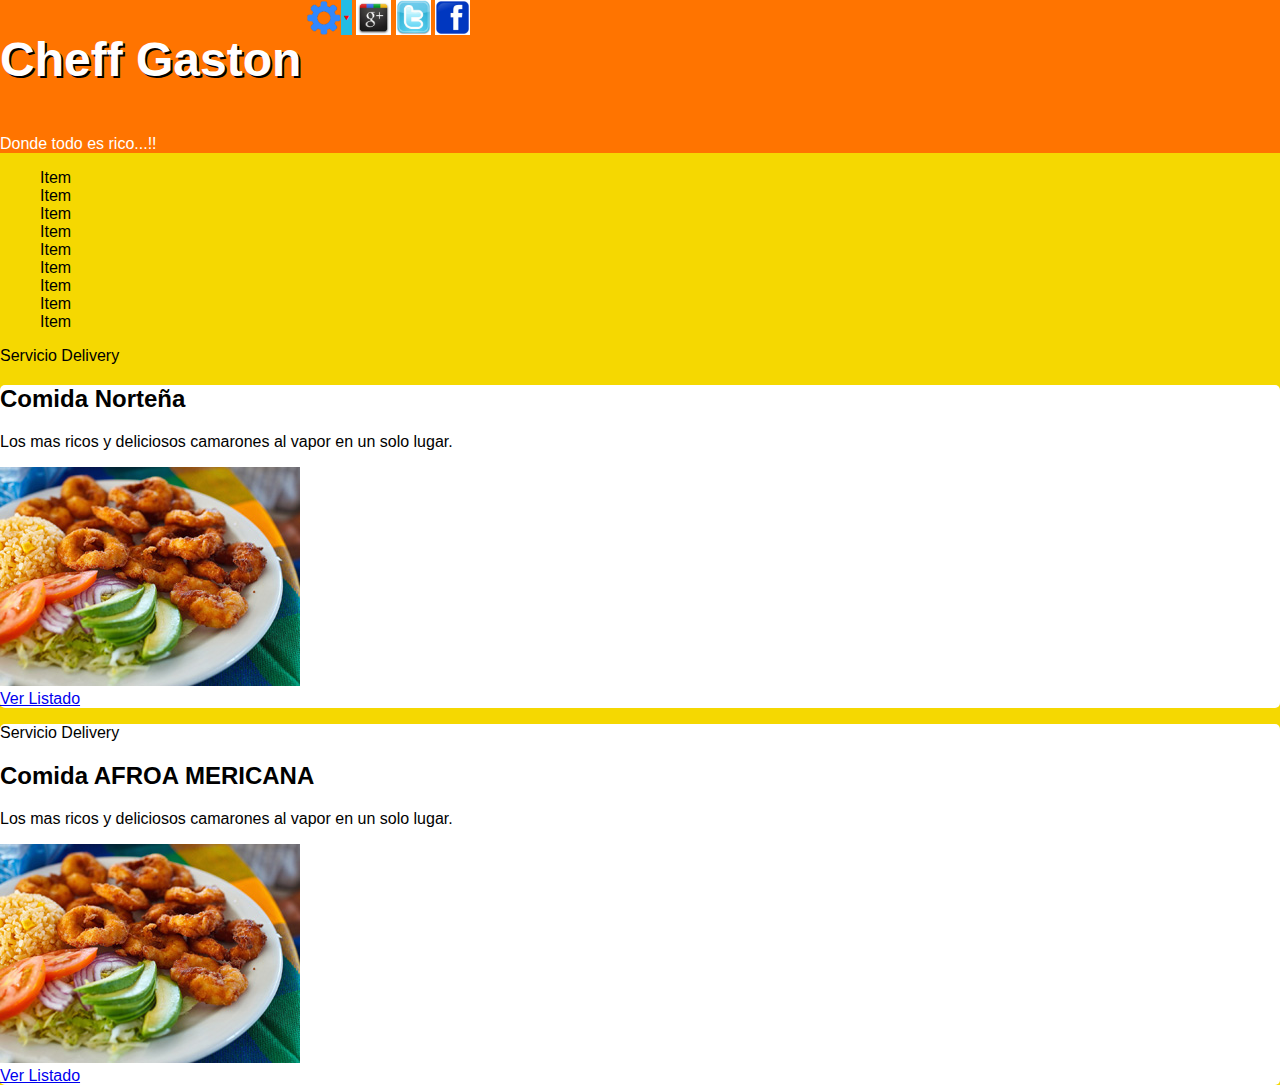
<file: index.html>
<!doctype html>
<html lang="es">
<head>
	<meta charset="UTF-8" />
	<title>Cheff Gaston</title>
	<meta name="viewport" content="width=device-width">
	<link rel="stylesheet" href="css/normalize.css" />
	<link rel="stylesheet" href="css/style.css" />
<body>
	<header>
		<h1>Cheff Gaston</h1>
		<figure id="opciones">
			<img src="img/jgs-icono-engranaje.png" alt="gear">
			<figcaption class="flecha"></figcaption>
		</figure>
		<figure id="social">
			<img src="img/google_plus.jpg" alt="google">
			<img src="img/twitter.jpg" alt="google">
			<img src="img/facebook.jpg" alt="facebook" />
		</figure>
		<p>Donde todo es rico...!!</p>
	</header>
	<nav>
		<ul>
			<li>Item</li>
			<li>Item</li>
			<li>Item</li>
			<li>Item</li>
			<li>Item</li>
			<li>Item</li>
			<li>Item</li>
			<li>Item</li>
			<li>Item</li>
		</ul>
	</nav>

	<section>
			<p class="flotar">Servicio Delivery</p>
		<article>
			<h2>Comida Norteña</h2>
			<p>Los mas ricos y deliciosos camarones al vapor en un solo lugar.</p>	
			<figure>
				<img src="img/mariscos_peq.jpg" alt="mariscos" />
			</figure>
			<a href="#" class="listado">Ver Listado</a>
		</article>

		<article>
			<p class="flotar">Servicio Delivery</p>
			<h2>Comida AFROA MERICANA</h2>
			<p>Los mas ricos y deliciosos camarones al vapor en un solo lugar.</p>	
			<figure>
				<img src="img/mariscos_peq.jpg" alt="mariscos" />
			</figure>
			<a href="#" class="listado">Ver Listado</a>
		</article>
	</section>
</body>
</html>
</file>
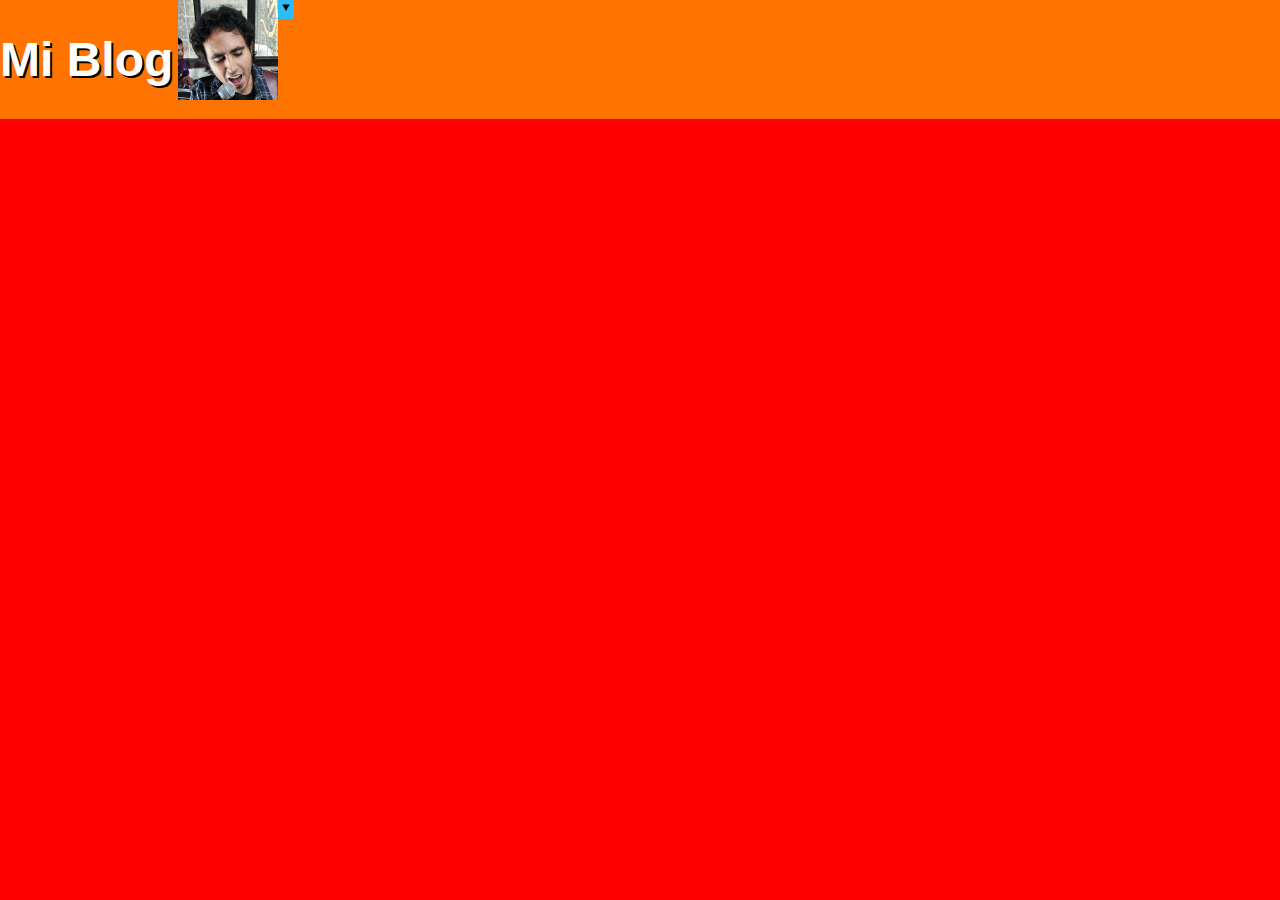
<file: avatar.html>
<!doctype html>
<html lang="en">
<head>
	<meta charset="UTF-8">
	<title>Avatar</title>
	<link rel="stylesheet" href="css/normalize.css">
	<link rel="stylesheet" href="css/nuevo.css">
</head>
<body>
	<header>
		<h1>Mi Blog</h1>
		<figure>
			<img src="img/avatar.jpg" alt="avatar">
			<figcaption></figcaption>
		</figure>
	</header>
</body>
</html>
</file>
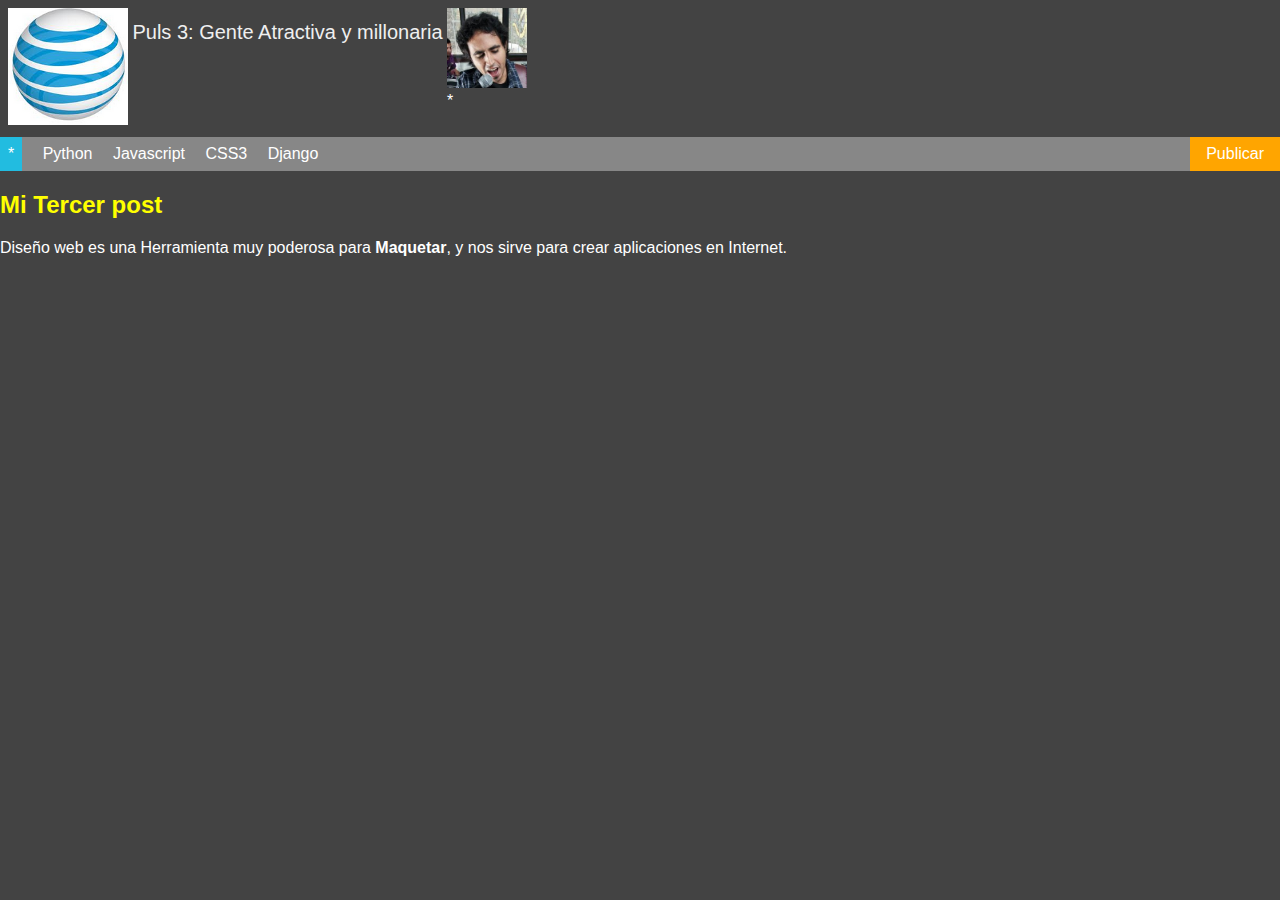
<file: ejemplom1.html>
<!doctype html>
<html lang="es">
<head>
	<meta charset="UTF-8">
	<title>Codigo html</title>
	<link rel="stylesheet" href="css/normalize.css">
	<link rel="stylesheet" href="css/miestilo.css">
</head>
<body>
	<header>
		<figure id="logo">
			<img src="img/logo.png" alt="hh" />
		</figure>
		<h1>Puls 3: Gente Atractiva y millonaria</h1>
		<figure id="avatar">
			<img src="img/avatar.jpg" alt="gg" />
			<figcaption>
				*
			</figcaption>
		</figure>
	</header> 
	<nav>
		<ul>
			<li id="cajita"><a href="#">*</a></li>
			<li><a href="#">Python</a></li>
			<li><a href="#">Javascript</a></li>
			<li><a href="#">CSS3</a></li>
			<li><a href="#">Django</a></li>
			<li id="publicar"><a href="#">Publicar</a></li>
		</ul>
	</nav>
<section>
    <article>
        <h2 id="titulo_post">Mi Tercer post</h2>
        <p>Diseño web es una Herramienta muy poderosa para <strong>Maquetar</strong>, y nos sirve para crear aplicaciones en Internet.</p>
    </article>
</section>
</body>
</html>
</file>
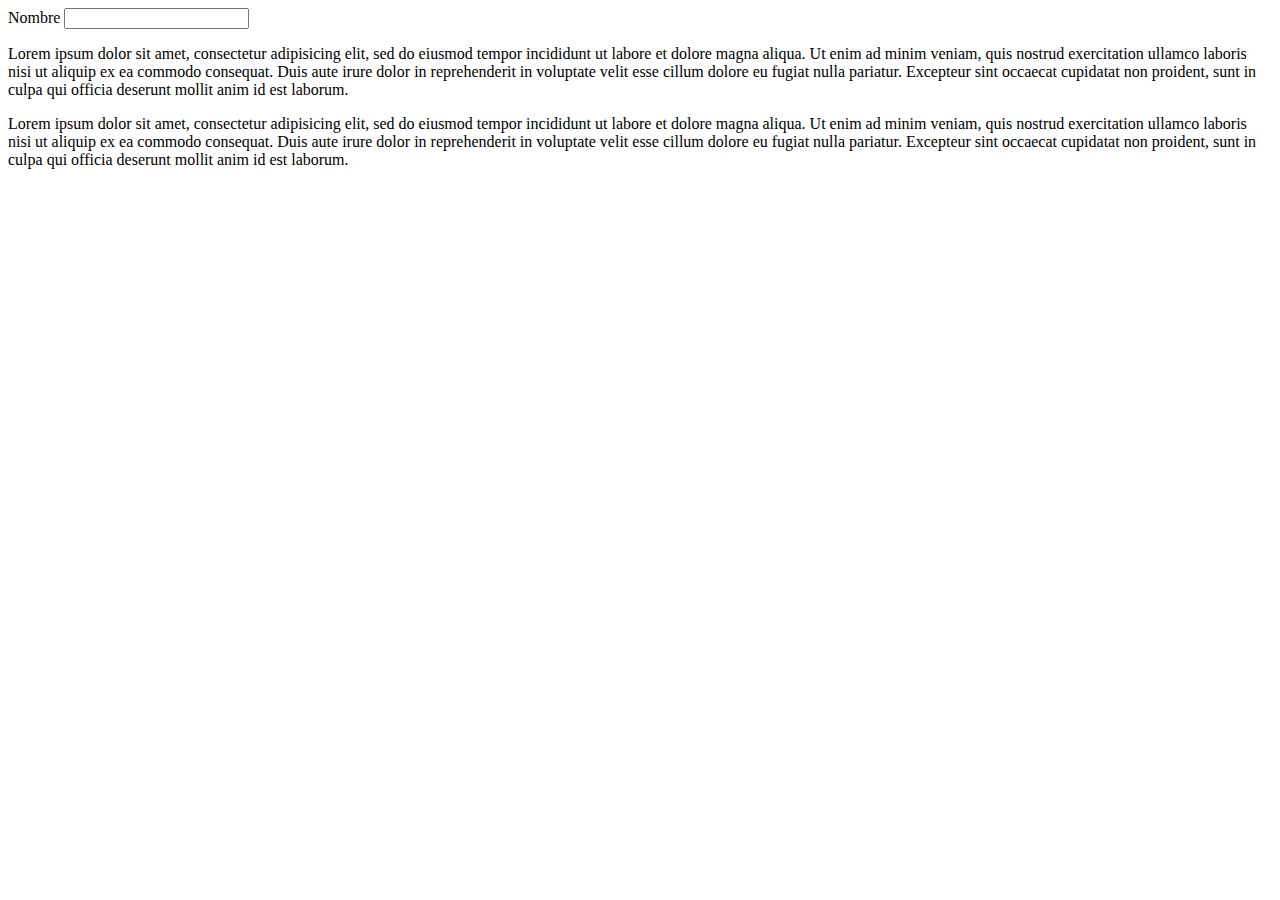
<file: formularios.html>
<!doctype html>
<html lang="en">
<head>
    <meta charset="UTF-8">
    <title>Formularios</title>
    
</head>
<body>
    <form action="" id="form1">
        <label>Nombre</label>
        <input type="text">
        <p>Lorem ipsum dolor sit amet, consectetur adipisicing elit, sed do eiusmod
        tempor incididunt ut labore et dolore magna aliqua. Ut enim ad minim veniam,
        quis nostrud exercitation ullamco laboris nisi ut aliquip ex ea commodo
        consequat. Duis aute irure dolor in reprehenderit in voluptate velit esse
        cillum dolore eu fugiat nulla pariatur. Excepteur sint occaecat cupidatat non
        proident, sunt in culpa qui officia deserunt mollit anim id est laborum.</p>
        <p>Lorem ipsum dolor sit amet, consectetur adipisicing elit, sed do eiusmod
        tempor incididunt ut labore et dolore magna aliqua. Ut enim ad minim veniam,
        quis nostrud exercitation ullamco laboris nisi ut aliquip ex ea commodo
        consequat. Duis aute irure dolor in reprehenderit in voluptate velit esse
        cillum dolore eu fugiat nulla pariatur. Excepteur sint occaecat cupidatat non
        proident, sunt in culpa qui officia deserunt mollit anim id est laborum.
        </p>	
    </form>
</body>
</html>
</file>
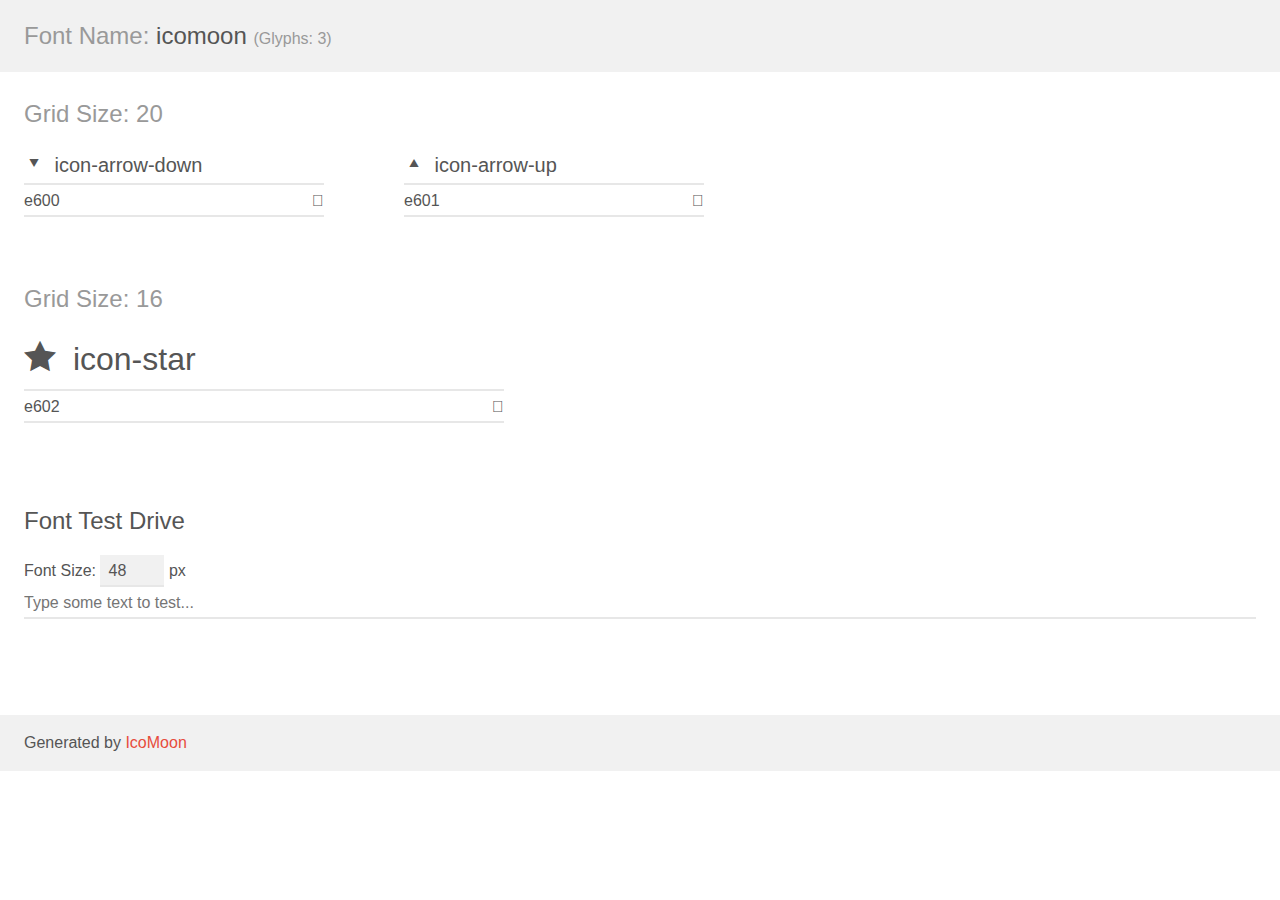
<file: fonts/icomoon/demo.html>
<!doctype html>
<html>
<head>
	<meta charset="utf-8">
	<title>IcoMoon Demo</title>
	<meta name="description" content="An Icon Font Generated By IcoMoon.io">
	<meta name="viewport" content="width=device-width">
	<link rel="stylesheet" href="demo-files/demo.css">
	<link rel="stylesheet" href="style.css"></head>
<body>
	<div class="bgc1 clearfix">
		<h1 class="mhmm mvm"><span class="fgc1">Font Name:</span> icomoon <small class="fgc1">(Glyphs:&nbsp;3)</small></h1>
	</div>
	<div class="clearfix mhl ptl">
		<h1 class="mvm mtn bshadow fgc1">Grid Size: 20</h1>
		<div class="glyph fs1">
			<div class="clearfix bshadow0 pbs">
				<span class="icon-arrow-down"></span><span class="mls"> icon-arrow-down</span>
			</div>
			<fieldset class="fs0 size1of1 clearfix">
				<input type="text" readonly value="e600" class="unit size1of2" />
				<input type="text" maxlength="1" readonly value="&#xe600;" class="unitRight size1of2 talign-right" />
			</fieldset>
			<div class="fs0 bshadow0 clearfix noLiga-true">
				<span class="unit pvs fgc1">liga: </span>
				<input type="text" readonly value="" class="liga unitRight" />
			</div>
		</div>
		<div class="glyph fs1">
			<div class="clearfix bshadow0 pbs">
				<span class="icon-arrow-up"></span><span class="mls"> icon-arrow-up</span>
			</div>
			<fieldset class="fs0 size1of1 clearfix">
				<input type="text" readonly value="e601" class="unit size1of2" />
				<input type="text" maxlength="1" readonly value="&#xe601;" class="unitRight size1of2 talign-right" />
			</fieldset>
			<div class="fs0 bshadow0 clearfix noLiga-true">
				<span class="unit pvs fgc1">liga: </span>
				<input type="text" readonly value="" class="liga unitRight" />
			</div>
		</div>
	</div>
	<div class="clearfix mhl ptl">
		<h1 class="mvm mtn bshadow fgc1">Grid Size: 16</h1>
		<div class="glyph fs2">
			<div class="clearfix bshadow0 pbs">
				<span class="icon-star"></span><span class="mls"> icon-star</span>
			</div>
			<fieldset class="fs0 size1of1 clearfix">
				<input type="text" readonly value="e602" class="unit size1of2" />
				<input type="text" maxlength="1" readonly value="&#xe602;" class="unitRight size1of2 talign-right" />
			</fieldset>
			<div class="fs0 bshadow0 clearfix noLiga-true">
				<span class="unit pvs fgc1">liga: </span>
				<input type="text" readonly value="" class="liga unitRight" />
			</div>
		</div>
	</div>

	<!--[if gt IE 8]><!-->
	<div class="mhl clearfix mbl">
		<h1>Font Test Drive</h1>
		<label>
			Font Size: <input id="fontSize" type="number" class="textbox0 mbm"
			min="8" value="48" />
			px
		</label>
		<input id="testText" type="text" class="phl size1of1 mvl"
		placeholder="Type some text to test..."/>
		</label>
		<div id="testDrive" class="icon-">&nbsp;
		</div>
	</div>
	<!--<![endif]-->
	<div class="bgc1 clearfix">
		<p class="mhl">Generated by <a href="http://icomoon.io/app">IcoMoon</a></p>
	</div>

	<script src="demo-files/demo.js"></script>
</body>
</html>
</file>
<file: css/style.css>
@font-face {
	font-family: 'icomoon';
	src:url('fonts/icomoon.eot');
	src:url('fonts/icomoon.eot?#iefix') format('embedded-opentype'),
		url('fonts/icomoon.ttf') format('truetype'),
		url('fonts/icomoon.woff') format('woff'),
		url('fonts/icomoon.svg#icomoon') format('svg');
	font-weight: normal;
	font-style: normal;
}

[class^="icon-"], [class*=" icon-"] {
	font-family: 'icomoon';
	speak: none;
	font-style: normal;
	font-weight: normal;
	font-variant: normal;
	text-transform: none;
	line-height: 1;

	/* Better Font Rendering =========== */
	-webkit-font-smoothing: antialiased;
	-moz-osx-font-smoothing: grayscale;
}

body
{
	background: #F5D801;
	font-family: Arial;
	font-size:16px;
	margin:0;
	padding:0;
}
header
{
	background-color: #FF7400;
}

header h1
{
	color:white;
	font-size: 3em;
	text-shadow: 2px 2px #000;
}

header p
{
	color: white;
}

header figure
{
	
}

header #social img
{
	width: 35px;
}
header h1, header #social, header #opciones
{
	display: inline-block;
	vertical-align: top;
}
header #opciones img
{
	float: left;
	width: 35px;
}
header #opciones figcaption
{
	background: #22bce4;
	float: right;
	height: 35px;
	line-height: 35px;
}
header #opciones .flecha:before
{
	color:red;
	content: "\e600";
	font-family: "icomoon";
	font-size: 0.7em;
}

section article
{
	background: white;
	border-radius: 5px;
}

header figure img
{
	width: 100px;	
}

header figure figcaption:before
{
	content:"\e600";
	font-family: "icomoon";
}

header figure
{
	display: inline-block;
	vertical-align: top;
}
header figure figcaption
{
	background: #2CBDF7;
	float: right;
}
</file>
<file: css/nuevo.css>
@import url('/css/style.css');

body
{
	background: red;
}
</file>
<file: css/miestilo.css>
body
{
	background-color: #434343;
	color: white;
	font-family: Arial;
	font-size: 16px;
	margin: 0;
}

figure
{
    display:inline-block;
    vertical-align:top;
}
header h1
{
	color: #efefef;
	font-size: 20px;
	font-weight: normal;
}
header h1
{
	display: inline-block;
	vertical-align: top;
}
header
{
	background-color: #434343;
	margin: 0;
	padding: 0.5em;
}

header #avatar img
{
	width: 80px;
}
header #logo img
{
	width: 120px;
}

nav
{
   background:#878787;
}
nav ul
{
    margin:0;
    padding:0;
}
nav ul li
{
    display:inline-block;
    margin:0 1em 0 0;    
}
nav ul li a
{
    text-decoration:none;
    display:block;
    color:white;
    padding:0.5em 0;
}

nav #publicar
{
    float:right;
    margin-right:0;
}
nav #publicar a
{
    background:orange;
    padding: 0.5em 1em;
}
nav ul li a:hover
{
    color: red;
}

nav #cajita a
{
	background-color: #22BCE0;
	padding: 0.5em 0.5em;
}


#titulo_post
{
    color: yellow;
}
</file>
<file: fonts/icomoon/demo-files/demo.css>
body {
	padding: 0;
	margin: 0;
	font-family: sans-serif;
	font-size: 1em;
	line-height: 1.5;
	color: #555;
	background: #fff;
}
h1 {
	font-size: 1.5em;
	font-weight: normal;
}
small {
	font-size: .66666667em;
}
a {
	color: #e74c3c;
	text-decoration: none;
}
a:hover, a:focus {
	box-shadow: 0 1px #e74c3c;
}
.bshadow0, input {
	box-shadow: inset 0 -2px #e7e7e7;
}
input:hover {
	box-shadow: inset 0 -2px #ccc;
}
input, fieldset {
	font-size: 1em;
	margin: 0;
	padding: 0;
	border: 0;
}
input {
	color: inherit;
	line-height: 1.5;
	height: 1.5em;
	padding: .25em 0;
}
input:focus {
	outline: none;
	box-shadow: inset 0 -2px #449fdb;
}
.glyph {
	font-size: 16px;
	width: 15em;
	padding-bottom: 1em;
	margin-right: 4em;
	margin-bottom: 1em;
	float: left;
	overflow: hidden;
}
.liga {
	width: 80%;
	width: calc(100% - 2.5em);
}
.talign-right {
	text-align: right;
}
.talign-center {
	text-align: center;
}
.bgc1 {
	background: #f1f1f1;
}
.fgc1 {
	color: #999;
}
.fgc0 {
	color: #000;
}
p {
	margin-top: 1em;
	margin-bottom: 1em;
}
.mvm {
	margin-top: .75em;
	margin-bottom: .75em;
}
.mtn {
	margin-top: 0;
}
.mtl, .mal {
	margin-top: 1.5em;
}
.mbl, .mal {
	margin-bottom: 1.5em;
}
.mal, .mhl {
	margin-left: 1.5em;
	margin-right: 1.5em;
}
.mhmm {
	margin-left: 1em;
	margin-right: 1em;
}
.mls {
	margin-left: .25em;
}
.ptl {
	padding-top: 1.5em;
}
.pbs, .pvs {
	padding-bottom: .25em;
}
.pvs, .pts {
	padding-top: .25em;
}
.clearfix {
	zoom: 1;
}
.unit {
	float: left;
}
.unitRight {
	float: right;
}
.size1of2 {
	width: 50%;
}
.size1of1 {
	width: 100%;
}
.clearfix:before, .clearfix:after {
	content: " ";
	display: table;
}
.clearfix:after {
	clear: both;
}
.noLiga-true {
	display: none;
}
.textbox0 {
	width: 3em;
	background: #f1f1f1;
	padding: .25em .5em;
	line-height: 1.5;
	height: 1.5em;
}
#testDrive {
	padding-top: 24px;
}
.fs0 {
	font-size: 16px;
}
.fs1 {
	font-size: 20px;
}
.fs2 {
	font-size: 32px;
}
</file>
<file: fonts/icomoon/style.css>
@font-face {
	font-family: 'icomoon';
	src:url('fonts/icomoon.eot');
	src:url('fonts/icomoon.eot?#iefix') format('embedded-opentype'),
		url('fonts/icomoon.ttf') format('truetype'),
		url('fonts/icomoon.woff') format('woff'),
		url('fonts/icomoon.svg#icomoon') format('svg');
	font-weight: normal;
	font-style: normal;
}

[class^="icon-"], [class*=" icon-"] {
	font-family: 'icomoon';
	speak: none;
	font-style: normal;
	font-weight: normal;
	font-variant: normal;
	text-transform: none;
	line-height: 1;

	/* Better Font Rendering =========== */
	-webkit-font-smoothing: antialiased;
	-moz-osx-font-smoothing: grayscale;
}

.icon-arrow-down:before {
	content: "\e600";
}
.icon-arrow-up:before {
	content: "\e601";
}
.icon-star:before {
	content: "\e602";
}
</file>
